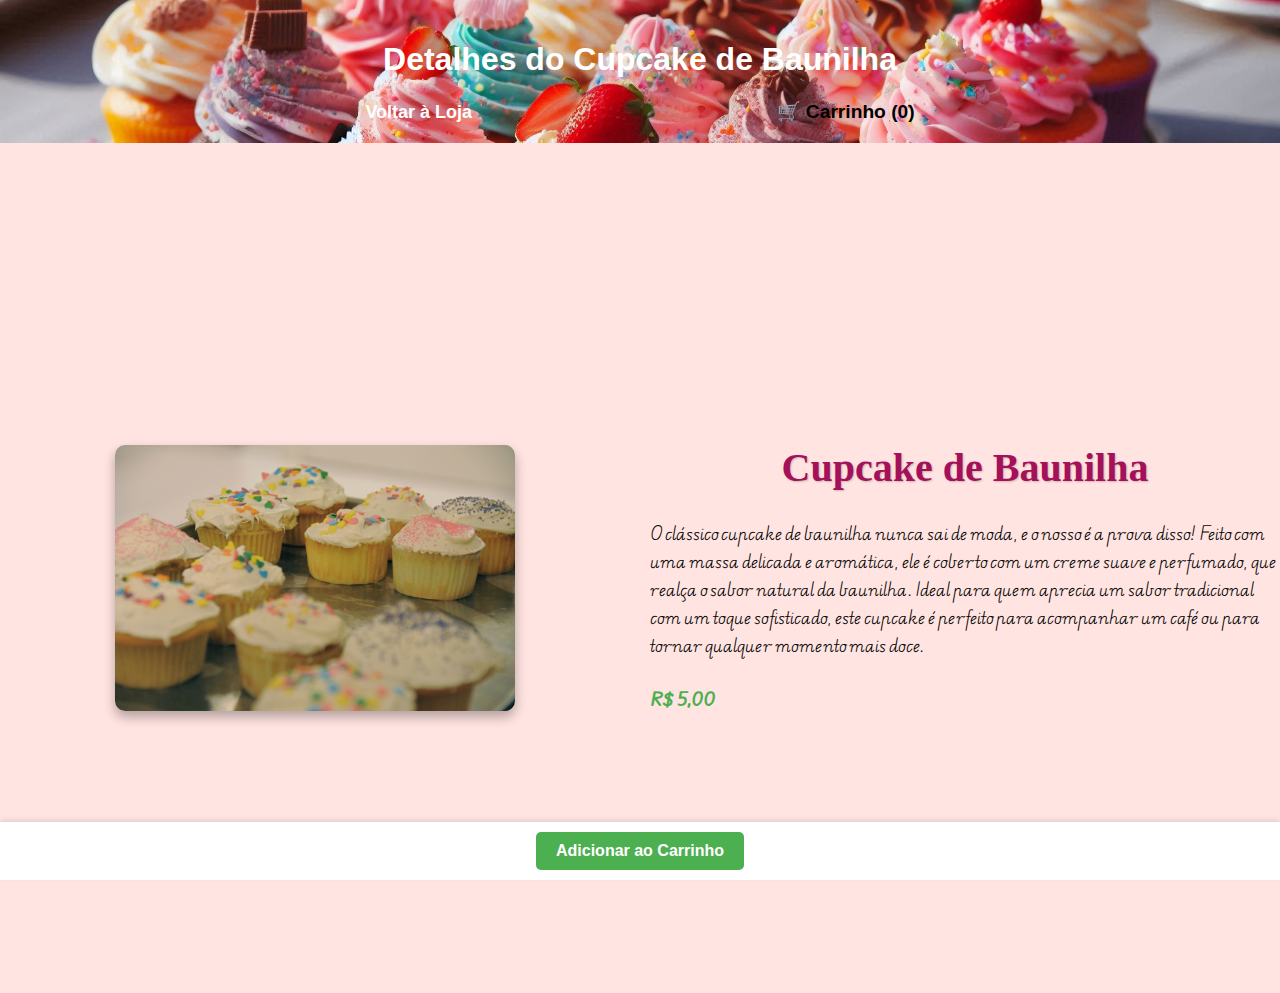
<file: produto-baunilha.html>
<!DOCTYPE html>
<html lang="pt-br">
<head>
    <meta charset="UTF-8">
    <meta name="viewport" content="width=device-width, initial-scale=1.0">
    <title>Cupcake de Baunilha</title>
    <link rel="stylesheet" href="styles.css">
</head>
<body>
    <header>
        <h1>Detalhes do Cupcake de Baunilha</h1>
        <nav>
            <a href="index.html">Voltar à Loja</a>
           
            <a href="carrinho.html" id="carrinho-logo">
                🛒 Carrinho (<span id="contador-carrinho">0</span>)
            </a>
        </nav>
    </header>

    <main>
        <div class="produto-individual">
            <img src="imagens/baunilha2.jpg" alt="Cupcake de Baunilha">
            <div class="produto-individual-content">
                <h2>Cupcake de Baunilha</h2>
                <p>O clássico cupcake de baunilha nunca sai de moda, e o nosso é a prova disso! Feito com uma massa delicada e aromática, ele é coberto com um creme suave e perfumado, que realça o sabor natural da baunilha. Ideal para quem aprecia um sabor tradicional com um toque sofisticado, este cupcake é perfeito para acompanhar um café ou para tornar qualquer momento mais doce.</p>
            <span>R$ 5,00</span>
            </div>
        </div>

        <div class="produto-individual-botoes">
                <button class="add-carrinho" data-nome="Cupcake de Morango" data-preco="5.50">Adicionar ao Carrinho</button>
        </div>
        
    </main>
</body>
<script src="script.js"></script>
</html>
</file>
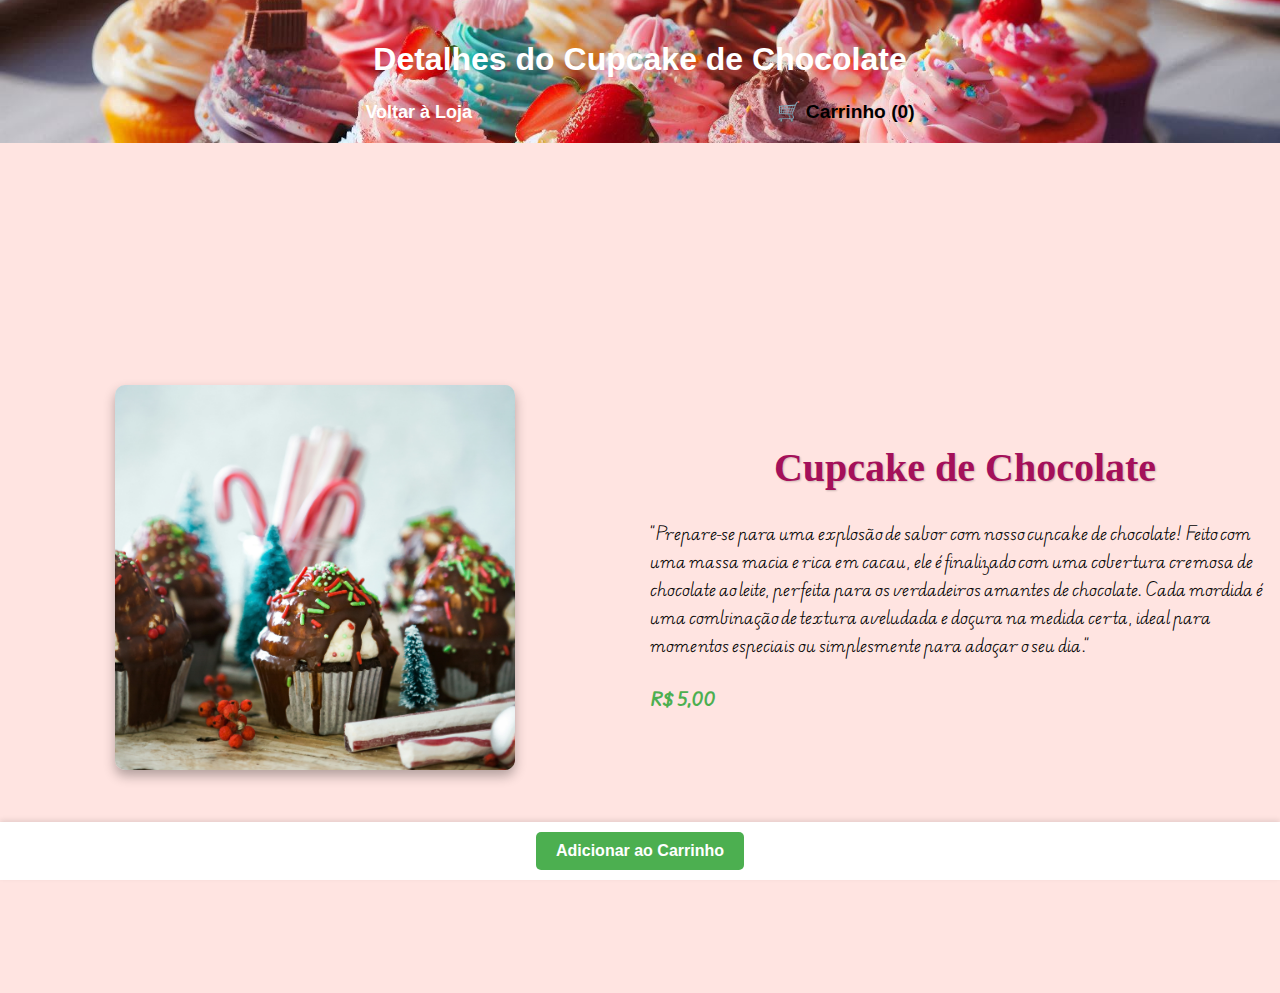
<file: produto-chocolate.html>
<!DOCTYPE html>
<html lang="pt-br">
<head>
    <meta charset="UTF-8">
    <meta name="viewport" content="width=device-width, initial-scale=1.0">
    <title>Cupcake de Chocolate</title>
    <link rel="stylesheet" href="styles.css">
</head>
<body>
    <header>
        <h1>Detalhes do Cupcake de Chocolate</h1>
        <nav>
            <a href="index.html">Voltar à Loja</a>
            
            <a href="carrinho.html" id="carrinho-logo">
                🛒 Carrinho (<span id="contador-carrinho">0</span>)
            </a>
        </nav>
    </header>

    <main>
        <div class="produto-individual">
            <img src="imagens/chocolate2.jpg" alt="Cupcake de Chocolate">
            <div class="produto-individual-content">
                <h2>Cupcake de Chocolate</h2>
                <p>"Prepare-se para uma explosão de sabor com nosso cupcake de chocolate! Feito com uma massa macia e rica em cacau, ele é finalizado com uma cobertura cremosa de chocolate ao leite, perfeita para os verdadeiros amantes de chocolate. Cada mordida é uma combinação de textura aveludada e doçura na medida certa, ideal para momentos especiais ou simplesmente para adoçar o seu dia."</p>
            <span>R$ 5,00</span>
        </div>

        <div class="produto-individual-botoes">
            <button class="add-carrinho" data-nome="Cupcake de Morango" data-preco="5.50">Adicionar ao Carrinho</button>
        </div>

    </main>
</body>
<script src="script.js"></script>
</html>
</file>
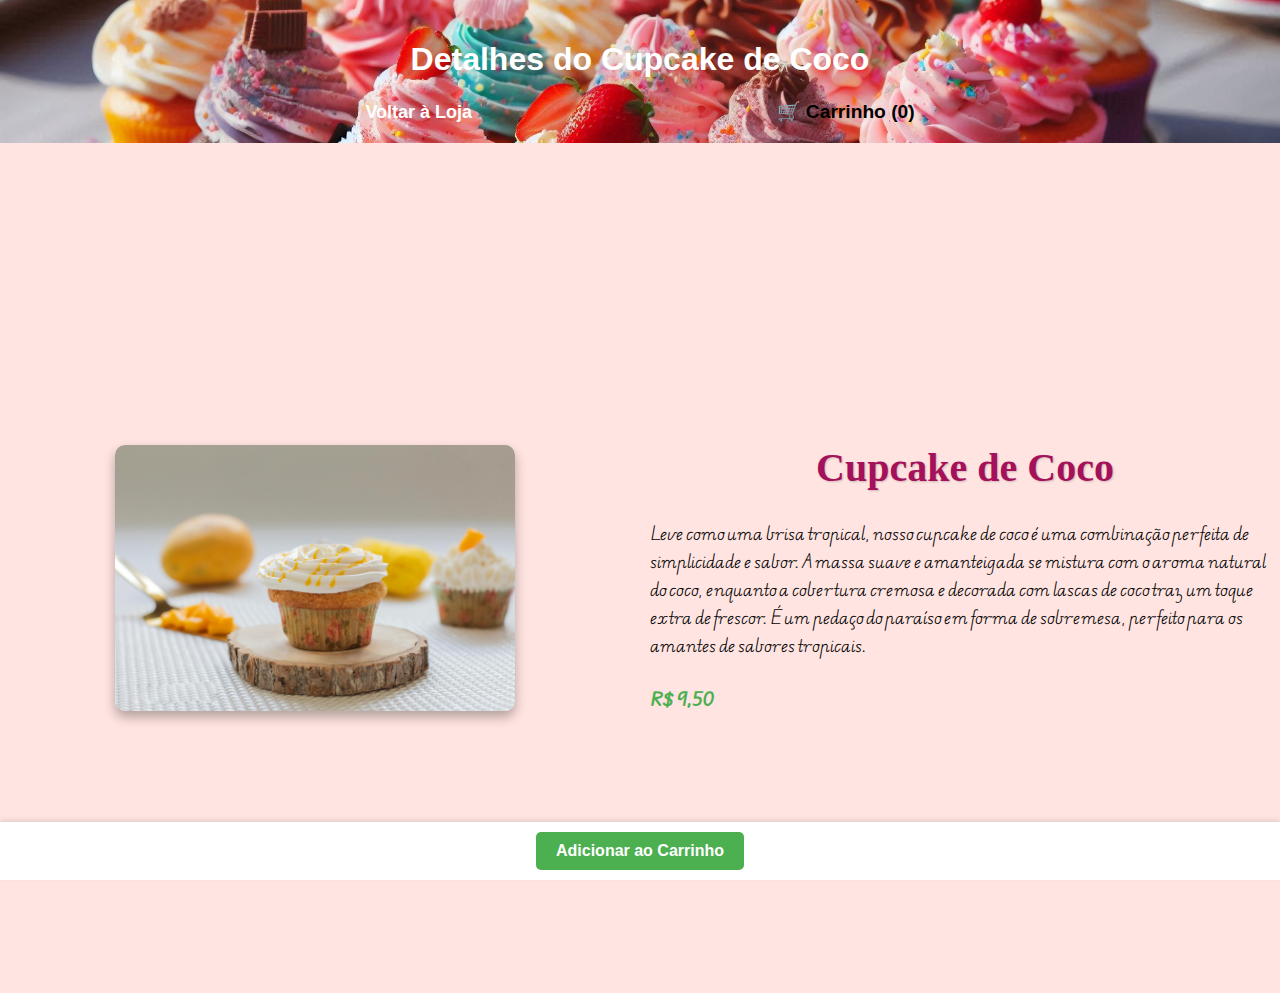
<file: produto-coco.html>
<!DOCTYPE html>
<html lang="pt-br">
<head>
    <meta charset="UTF-8">
    <meta name="viewport" content="width=device-width, initial-scale=1.0">
    <title>Cupcake de Coco</title>
    <link rel="stylesheet" href="styles.css">
</head>
<body>
    <header>
        <h1>Detalhes do Cupcake de Coco</h1>
        <nav>
            <a href="index.html">Voltar à Loja</a>
          
            <a href="carrinho.html" id="carrinho-logo">
                🛒 Carrinho (<span id="contador-carrinho">0</span>)
            </a>
        </nav>
    </header>

    <main>
        <div class="produto-individual">
            <img src="imagens/coco2.jpg" alt="Cupcake de Coco">
            <div class="produto-individual-content">
                <h2>Cupcake de Coco</h2>
                <p>Leve como uma brisa tropical, nosso cupcake de coco é uma combinação perfeita de simplicidade e sabor. A massa suave e amanteigada se mistura com o aroma natural do coco, enquanto a cobertura cremosa e decorada com lascas de coco traz um toque extra de frescor. É um pedaço do paraíso em forma de sobremesa, perfeito para os amantes de sabores tropicais.</p>
                <span>R$ 9,50</span>
            </div>
        </div>

        <div class="produto-individual-botoes">
            <button class="add-carrinho" data-nome="Cupcake de Morango" data-preco="5.50">Adicionar ao Carrinho</button>
        </div>

    </main>
</body>
<script src="script.js"></script>
</html>
</file>
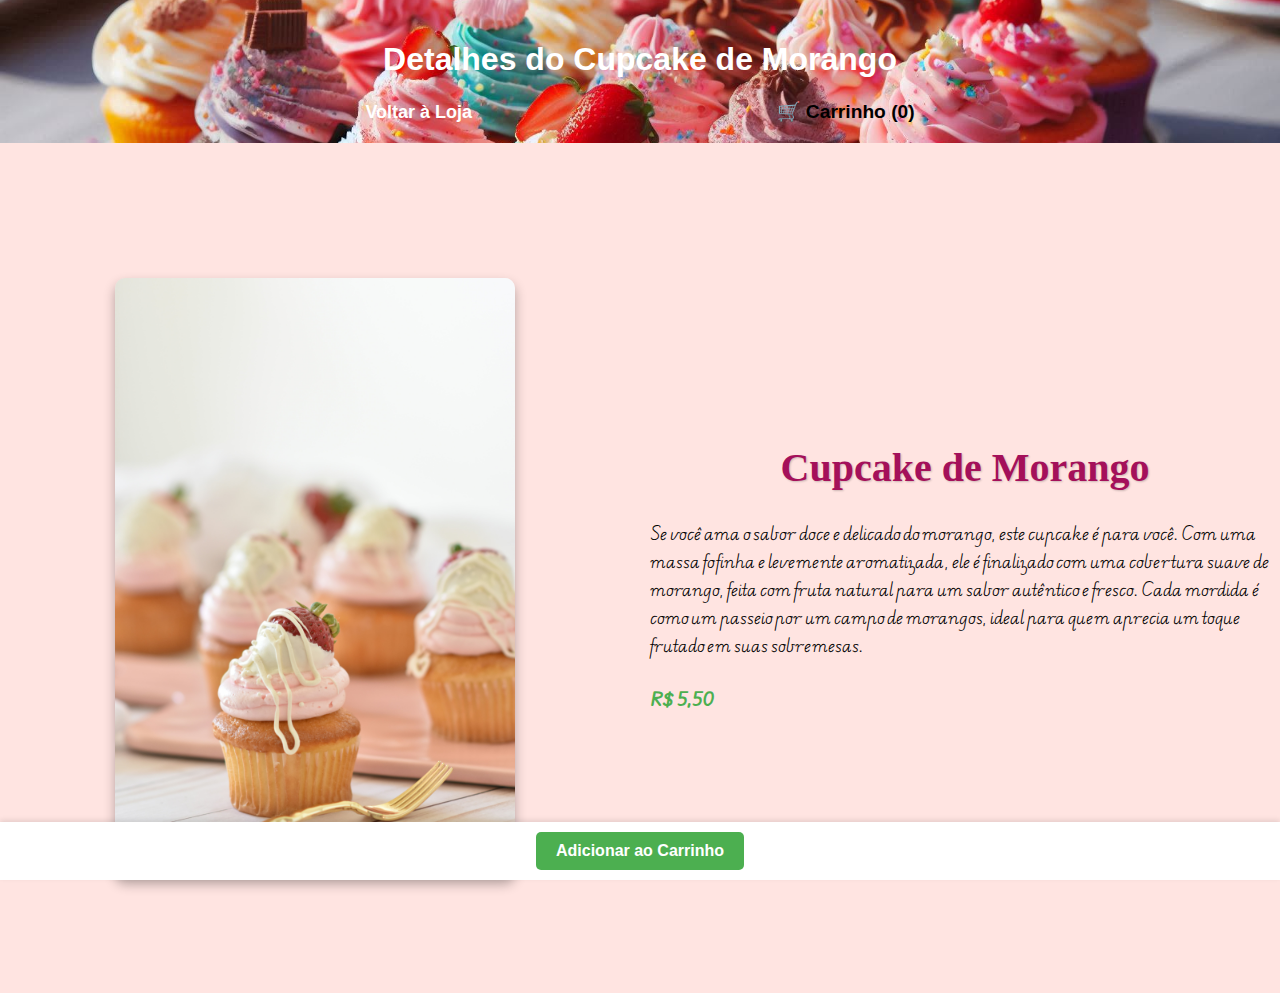
<file: produto-morango.html>
<!DOCTYPE html>
<html lang="pt-br">
<head>
    <meta charset="UTF-8">
    <meta name="viewport" content="width=device-width, initial-scale=1.0">
    <title>Cupcake de Morango</title>
    <link rel="stylesheet" href="styles.css">
</head>
<body>
    <header>
        <h1>Detalhes do Cupcake de Morango</h1>
        <nav>
            <a href="index.html">Voltar à Loja</a>
            
            <a href="carrinho.html" id="carrinho-logo">
                🛒 Carrinho (<span id="contador-carrinho">0</span>)
            </a>
        </nav>
    </header>

    <main>
        
        <div class="produto-individual">
            <img src="imagens/morango2.jpg" alt="Cupcake de Morango">
            <div class="produto-individual-content">
                <h2>Cupcake de Morango</h2>
                <p>Se você ama o sabor doce e delicado do morango, este cupcake é para você. Com uma massa fofinha e levemente aromatizada, ele é finalizado com uma cobertura suave de morango, feita com fruta natural para um sabor autêntico e fresco. Cada mordida é como um passeio por um campo de morangos, ideal para quem aprecia um toque frutado em suas sobremesas.</p>
            <span>R$ 5,50</span>
            </div>
        </div>
       
       
        <div class="produto-individual-botoes">
            <button class="add-carrinho" data-nome="Cupcake de Morango" data-preco="5.50">Adicionar ao Carrinho</button>
        </div>


    </main>
</body>
<script src="script.js"></script>
</html>
</file>
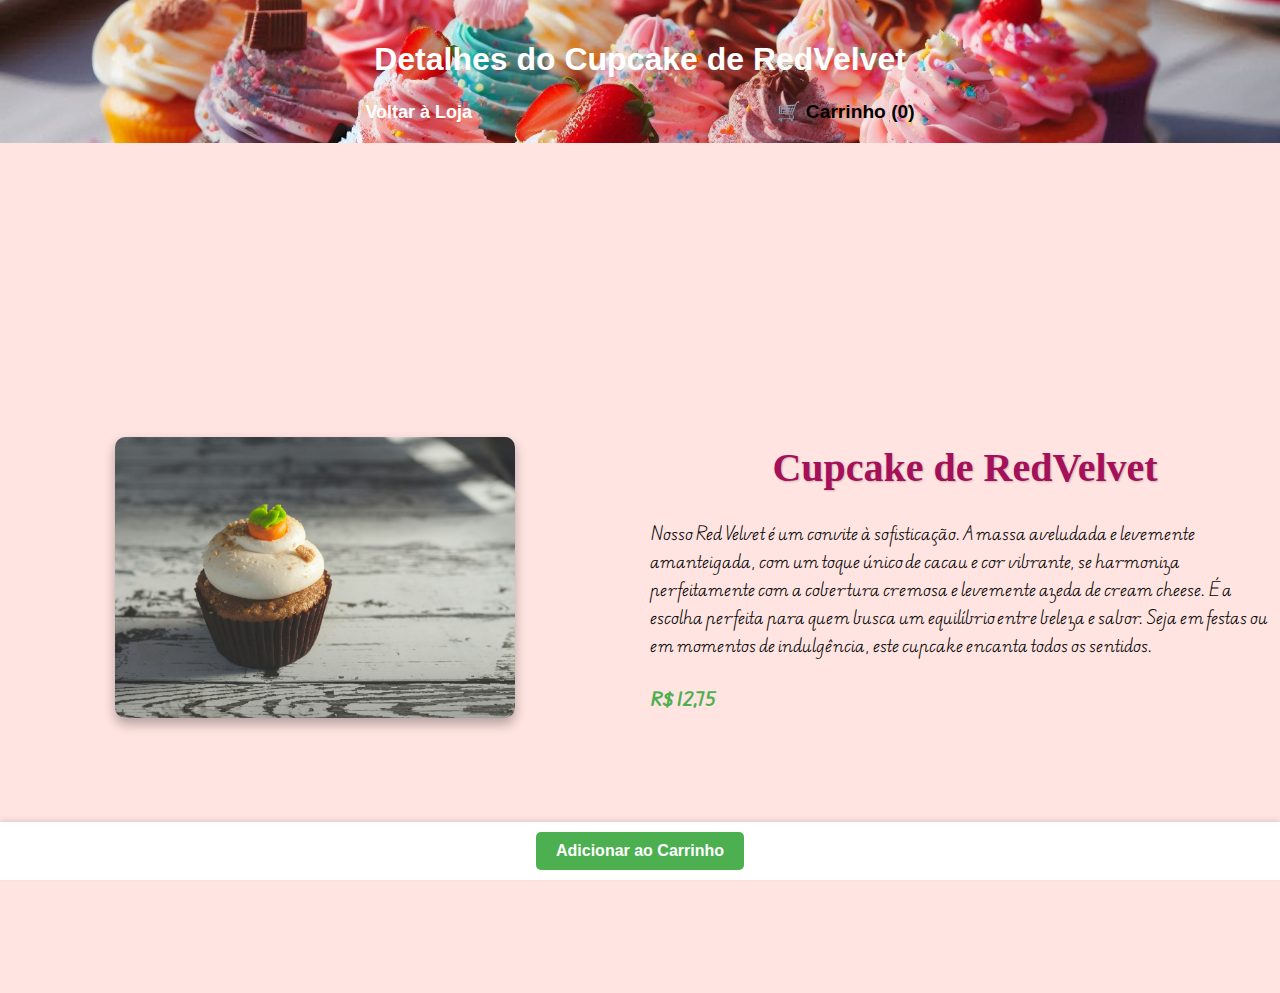
<file: produto-redvelvet.html>
<!DOCTYPE html>
<html lang="pt-br">
<head>
    <meta charset="UTF-8">
    <meta name="viewport" content="width=device-width, initial-scale=1.0">
    <title>Cupcake de RedVelvet</title>
    <link rel="stylesheet" href="styles.css">
</head>
<body>
    <header>
        <h1>Detalhes do Cupcake de RedVelvet</h1>
        <nav>
            <a href="index.html">Voltar à Loja</a>
            
            <a href="carrinho.html" id="carrinho-logo">
                🛒 Carrinho (<span id="contador-carrinho">0</span>)
            </a>
        </nav>
    </header>

    <main>
        <div class="produto-individual">
            <img src="imagens/Red2.jpg" alt="Cupcake de RedVelvet">
            <div class="produto-individual-content">
                <h2>Cupcake de RedVelvet</h2>
                <p>Nosso Red Velvet é um convite à sofisticação. A massa aveludada e levemente amanteigada, com um toque único de cacau e cor vibrante, se harmoniza perfeitamente com a cobertura cremosa e levemente azeda de cream cheese. É a escolha perfeita para quem busca um equilíbrio entre beleza e sabor. Seja em festas ou em momentos de indulgência, este cupcake encanta todos os sentidos.</p>
            <span>R$ 12,75</span>
            </div>
        </div>
       
        <div class="produto-individual-botoes">
            <button class="add-carrinho" data-nome="Cupcake de Morango" data-preco="5.50">Adicionar ao Carrinho</button>
        </div>

        
    </main>
</body>
<script src="script.js"></script>
</html>
</file>
<file: styles.css>
@import url('https://fonts.googleapis.com/css2?family=Edu+AU+VIC+WA+NT+Pre:wght@400..700&display=swap');
@import url('https://fonts.googleapis.com/css2?family=Edu+AU+VIC+WA+NT+Pre:wght@400..700&family=Sour+Gummy:ital,wght@0,100..900;1,100..900&display=swap');


body {
    font-family: Arial, sans-serif;
    margin: 0;
    padding: 0;
    box-sizing: border-box;
}

/* Tela de Carregamento */
#loading-screen {
    position: fixed;
    top: 0;
    left: 0;
    width: 100vw;
    height: 100vh;
    background-color: #ffe4e1; /* Fundo rosa pastel */
    display: flex;
    flex-direction: column;
    justify-content: center;
    align-items: center;
    z-index: 9999; /* Fica acima de todos os elementos */
    font-family: 'Arial', sans-serif;
    color: #ff69b4;
    text-align: center;
}

/* Spinner de Carregamento */
.spinner {
    border: 8px solid #f3f3f3; /* Cor clara do círculo */
    border-top: 8px solid #ff69b4; /* Cor principal do círculo */
    border-radius: 50%;
    width: 50px;
    height: 50px;
    animation: spin 1s linear infinite;
}

/* Animação do Spinner */
@keyframes spin {
    from {
        transform: rotate(0deg);
    }
    to {
        transform: rotate(360deg);
    }
}

/* Texto de carregamento */
#loading-screen p {
    margin-top: 15px;
    font-size: 16px;
    font-weight: bold;
}




header {
    background: url('imagens/background.jpeg') no-repeat center center/cover;
    padding: 20px;
    text-align: center;
    color: white;
    font-family: 'Arial', sans-serif;
    box-shadow: 0 4px 8px rgba(0, 0, 0, 0.2);
}

header nav a {
    margin: 0 150px;
    text-decoration: none;
    color: #fff;
    font-weight: bold;
    font-size: 18px;
}

main {
    background-color: #ffe4e1;
    padding: 20px 0;
    min-height: 90vh; 
    display: flex;
    flex-direction: column;
    justify-content: center;
    align-items: center;
}


main h2 {
    text-align: center; 
    font-family: 'Georgia', serif; 
    font-size: 40px; 
    font-weight: bold; 
    color: #a4105a; 
    margin-top: 2px;
    margin-bottom: 2px; 
    text-shadow: 1px 1px 2px rgba(0, 0, 0, 0.2);
}



#produtos {
    display: grid;
    grid-template-columns: repeat(auto-fill, minmax(250px, 1fr)); 
    gap: 20px; 
    margin: 0 auto;
    padding: 20px;
    width: 100%; 
    max-width: 1600px; 
    justify-content: center;
    height: 90%; 
}



section#produtos .produto {
    background-color:rgb(221, 208, 208); 
    border: 1px solid #ddd; 
    border-radius: 8px;
    text-align: center;
    box-shadow: 0 4px 6px rgba(0, 0, 0, 0.1); 
    transition: transform 0.3s ease, box-shadow 0.3s ease;
    padding: 6px; 
}

.produto:hover {
    transform: scale(1.05);
    box-shadow: 0 6px 12px rgba(0, 0, 0, 0.2);
}


section#produtos .produto h3 {
    font-family: sour gummy;
    color: #6b4848;
}

section#produtos .produto p {
    font-family: 'Edu AU VIC WA NT Pre', sans-serif;
    font-size: 16px;
    margin: 10px 0;
    color: #000000;
    background-color: #ccb1ba; 
    padding: 10px;
    border-radius: 5px;
    box-shadow: 0 2px 4px rgba(0, 0, 0, 0.1);
}

footer {
    background-color: #ffb6c1;
    color: #fff;
    text-align: center;
    padding: 20px; 
    position: relative; 
    bottom: 0;
    width: 100%;
    box-shadow: 0 -2px 6px rgba(0, 0, 0, 0.1); 
    z-index: 10;
}

.produto img {
    max-width: 100%;
    border-top-left-radius: 8px;
    border-top-right-radius: 8px;
    height: auto;
}

.produto h3 {
    font-family: 'Arial', sans-serif;
    font-size: 18px;
    margin: 10px 0;
    color: #333;
}

.produto p {
    font-family: 'Arial', sans-serif;
    font-size: 14px;
    margin: 0 10px 10px;
    color: #555;
}

.produto span {
    display: block;
    font-size: 16px;
    font-weight: bold;
    color: #4caf50; 
    margin: 10px 0;
}

button.add-carrinho {
    background-color: #ff69b4; 
    color: white;
    border: none;
    padding: 10px 15px;
    border-radius: 5px;
    cursor: pointer;
    font-size: 14px;
    font-weight: bold;
    transition: background-color 0.3s ease, transform 0.2s ease;
}

button.add-carrinho:hover {
    background-color: #ff1493; 
    transform: scale(1.1); 
}

form {
    display: flex;
    flex-direction: column;
    gap: 10px;
    max-width: 300px;
    margin: auto;
}

form input, form textarea, form button {
    padding: 10px;
    border: 1px solid #ddd;
    border-radius: 5px;
}

footer {
    background-color: #ffb6c1;
    color: #fff;
    text-align: center;
    padding: 10px;
    position: fixed;
    bottom: 0;
    width: 100%;
}

#carrinho {
    margin-top: 30px;
    padding: 20px;
    border: 1px solid #ddd;
    background-color: #f9f9f9;
}

#itens-carrinho div {
    display: flex;
    justify-content: space-between;
    margin-bottom: 10px;
}

#carrinho-logo {
    font-size: 1.2em;
    text-decoration: none;
    color: #000;
    font-weight: bold;
}

#pagamento {
    margin-top: 20px;
    border-top: 1px solid #ddd;
    padding-top: 10px;
}

/* Estilo para o pop-up de mensagem */
.popup-mensagem {
    position: fixed;
    top: -100px;
    left: 50%;
    transform: translateX(-50%);
    background-color: #4caf50;
    color: #fff;
    padding: 10px 20px;
    border-radius: 5px;
    font-size: 16px;
    font-weight: bold;
    box-shadow: 0 2px 5px rgba(0, 0, 0, 0.2);
    z-index: 1000;
    transition: top 0.5s ease-in-out;
}

.popup-mensagem-show {
    top: 20px;
}

div#itens-carrinho + div {
    display: flex;
    justify-content: space-between;
    margin-top: 20px;
}

button#remover-todos {
    background-color: #f44336;
    color: white;
    border: none;
    padding: 10px 20px;
    border-radius: 5px;
    cursor: pointer;
    font-size: 16px;
    font-weight: bold;
    transition: background-color 0.3s ease;
}

button#remover-todos:hover {
    background-color: #d32f2f;
}

#botoes-carrinho {
    display: flex;
    gap: 10px;
    margin-top: 20px;
}



.produto img {
    max-width: 100%;
    height: auto; 
    border-radius: 8px; 
    box-shadow: 0 4px 8px rgba(0, 0, 0, 0.2); 
    transition: transform 0.3s ease; 
}

.produto img:hover {
    transform: scale(1.05); 
}


.produto-individual img {
    max-width: 80%; 
    height: auto;
    display: block;
    margin: 20px auto; 
    border-radius: 10px; 
    box-shadow: 0 6px 12px rgba(0, 0, 0, 0.3); 
}



#produtos {
    display: grid;
    grid-template-columns: repeat(auto-fit, minmax(250px, 1fr));
    gap: 20px; 
    justify-items: center;
    margin: 20px 0;
}

.produto {
    width: 100%;
    max-width: 300px;
    text-align: center;
    border: 1px solid #ddd;
    border-radius: 8px;
    overflow: hidden;
    background-color: #fff;
    box-shadow: 0 4px 6px rgba(0, 0, 0, 0.1);
}

.produto img {
    width: 100%;
    height: auto; 
}


.produto-individual {
    display: grid;
    grid-template-columns: 1fr 1fr; 
    align-items: center;
    gap: 20px;
    margin-top: 20px;
}

.produto-individual img {
    width: 100%;
    max-width: 400px; 
    height: auto;
    border-radius: 10px;
}

.produto-individual-content {
    display: flex;
    flex-direction: column;
    justify-content: center;
    gap: 10px;
}

.produto-individual-content p,
.produto-individual-content span {
    font-size: 16px;
    font-family: 'Edu AU VIC WA NT Pre', sans-serif;
}

.produto-individual-content span {
    font-weight: bold;
    color: #4caf50;
}


.produto-individual-botoes {
    position: fixed;
    bottom: 20px;
    left: 0;
    right: 0;
    background-color: #fff;
    box-shadow: 0 -2px 5px rgba(0, 0, 0, 0.1);
    padding: 10px 20px;
    display: flex;
    justify-content: center;
    gap: 20px;
    z-index: 1000;
}

.produto-individual-botoes button {
    background-color: #4caf50;
    color: white;
    border: none;
    padding: 10px 20px;
    border-radius: 5px;
    font-size: 16px;
    cursor: pointer;
    font-weight: bold;
    transition: background-color 0.3s ease;
}

.produto-individual-botoes button:hover {
    background-color: #45a049;
}



#itens-carrinho {
    display: flex;
    flex-direction: column;
    gap: 20px;
    margin: 20px auto;
    max-width: 800px;
    font-family: 'Edu AU VIC WA NT Pre', sans-serif;
}


.produto-carrinho {
    display: flex;
    align-items: center;
    border: 1px solid #ddd; 
    border-radius: 8px;
    background-color: #b4acab; 
    padding: 10px;
    box-shadow: 0 4px 6px rgba(0, 0, 0, 0.1); 
    gap: 15px; 
    transition: background-color 0.3s ease; 
}

.produto-carrinho:hover {
    background-color: #ffd1dc;
    box-shadow: 0 6px 8px rgba(0, 0, 0, 0.2); 
}


.thumbnail {
    width: 80px;
    height: 80px;
    border-radius: 8px;
    object-fit: cover;
    margin-right: 10px;
}


.detalhes-produto {
    display: flex;
    flex-direction: column;
    gap: 5px;
    flex-grow: 1;
}

.nome-produto {
    font-size: 16px;
    font-weight: bold;
    color: #333;
}

.preco-produto {
    font-size: 14px;
    font-weight: bold;
    color: #4caf50;
}


.btn-remover {
    background-color: #f44336;
    color: white;
    border: none;
    padding: 8px 12px;
    border-radius: 5px;
    font-size: 14px;
    font-weight: bold;
    cursor: pointer;
    transition: background-color 0.3s ease;
}

.btn-remover:hover {
    background-color: #d32f2f;
}
</file>
